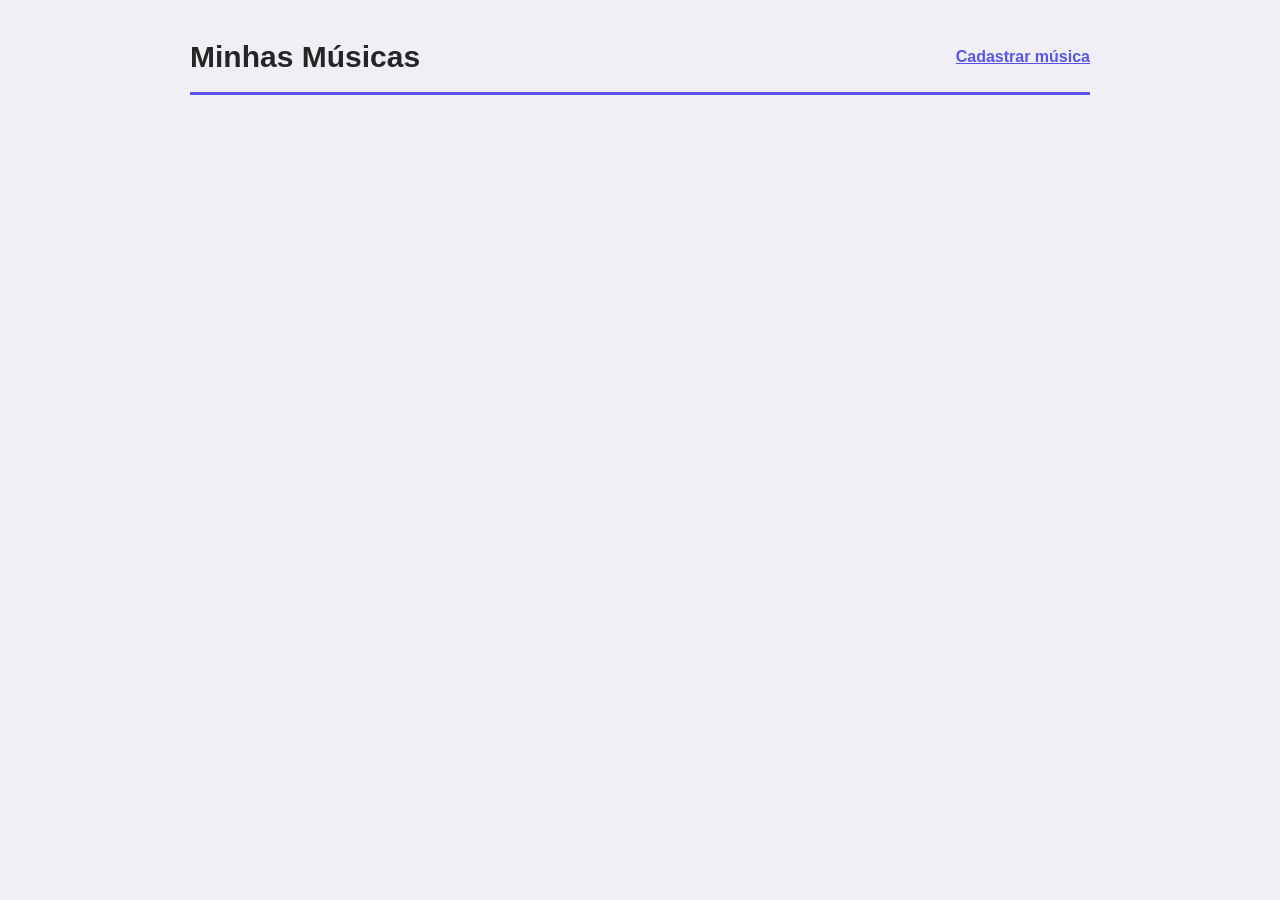
<file: index.html>
<!DOCTYPE html>
<html lang="pt-BR">
<head>
    <meta charset="UTF-8">
    <meta name="viewport" content="width=device-width, initial-scale=1.0">
    <title>Minhas Músicas</title>
    <link rel="stylesheet" href="index.css">
</head>
<body>

    <header>
        <h1>Minhas Músicas</h1>
        <a href="cadastrar.html">Cadastrar música</a>
    </header>

    <main>
        <section id="listaMusicas">
        </section>
    </main>

    <script src="index.js"></script>
</body>
</html>
</file>
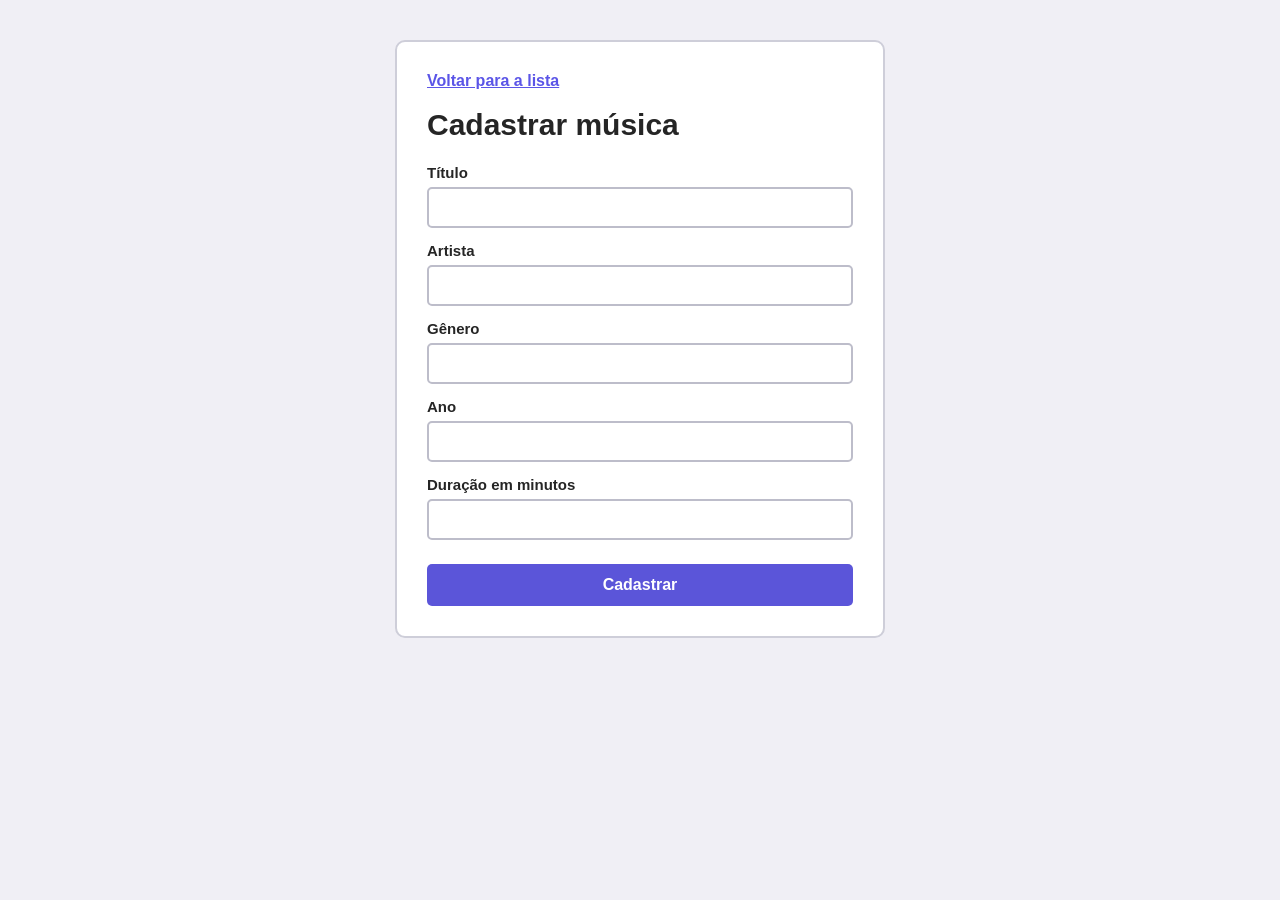
<file: cadastrar.html>
<!DOCTYPE html>
<html lang="pt-BR">
<head>
    <meta charset="UTF-8">
    <meta name="viewport" content="width=device-width, initial-scale=1.0">
    <title>Cadastrar música</title>
    <link rel="stylesheet" href="cadastrar.css">
</head>
<body>

    <main>
        <a class="voltar" href="index.html">Voltar para a lista</a>

        <h1>Cadastrar música</h1>

        <div class="campo">
            <label for="titulo">Título</label>
            <input type="text" id="titulo">
        </div>

        <div class="campo">
            <label for="artista">Artista</label>
            <input type="text" id="artista">
        </div>

        <div class="campo">
            <label for="genero">Gênero</label>
            <input type="text" id="genero">
        </div>

        <div class="campo">
            <label for="ano">Ano</label>
            <input type="number" id="ano">
        </div>

        <div class="campo">
            <label for="duracao">Duração em minutos</label>
            <input type="number" id="duracao">
        </div>

        <button id="botaoCadastrar">Cadastrar</button>
    </main>

    <script src="cadastrar.js"></script>
</body>
</html>
</file>
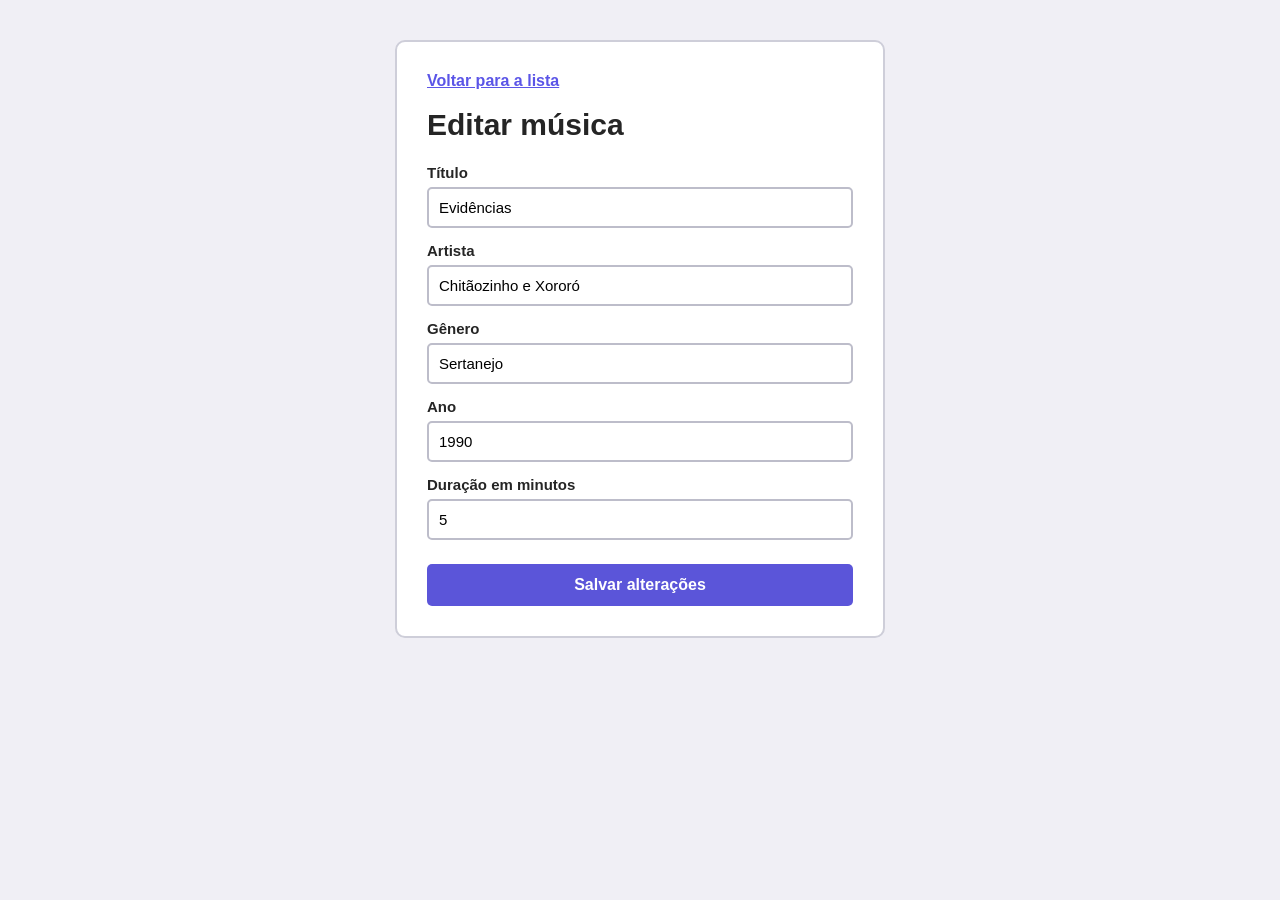
<file: editar.html>
<!DOCTYPE html>
<html lang="pt-BR">
<head>
    <meta charset="UTF-8">
    <meta name="viewport" content="width=device-width, initial-scale=1.0">
    <title>Editar música</title>
    <link rel="stylesheet" href="editar.css">
</head>
<body>

    <main>
        <a class="voltar" href="index.html">Voltar para a lista</a>

        <h1>Editar música</h1>

        <div class="campo">
            <label for="titulo">Título</label>
            <input type="text" id="titulo" value="Evidências">
        </div>

        <div class="campo">
            <label for="artista">Artista</label>
            <input type="text" id="artista" value="Chitãozinho e Xororó">
        </div>

        <div class="campo">
            <label for="genero">Gênero</label>
            <input type="text" id="genero" value="Sertanejo">
        </div>

        <div class="campo">
            <label for="ano">Ano</label>
            <input type="number" id="ano" value="1990">
        </div>

        <div class="campo">
            <label for="duracao">Duração em minutos</label>
            <input type="number" id="duracao" value="5">
        </div>

        <button id="botaoSalvar">Salvar alterações</button>
    </main>

    <script src="editar.js"></script>
</body>
</html>
</file>
<file: index.css>
* {
    margin: 0;
    padding: 0;
    box-sizing: border-box;
}

body {
    font-family: Arial, sans-serif;
    background-color: #f0eff5;
    color: #252525;
    padding: 40px;
}

header {
    max-width: 900px;
    margin: 0 auto 25px;
    padding-bottom: 18px;
    border-bottom: 3px solid #5b55e7;
    display: flex;
    justify-content: space-between;
    align-items: center;
    gap: 20px;
}

h1 {
    font-size: 30px;
}

header a {
    color: #5b55e7;
    font-weight: bold;
    text-decoration: underline;
}

main {
    max-width: 900px;
    margin: 0 auto;
}

#listaMusicas {
    display: flex;
    flex-direction: column;
    gap: 16px;
}

.musica {
    background-color: white;
    border: 2px solid #ceced9;
    border-radius: 10px;
    padding: 20px;
}

.musica h2 {
    font-size: 23px;
    margin-bottom: 4px;
}

.artista {
    font-size: 17px;
    margin-bottom: 5px;
}

.detalhes {
    color: #777;
    font-size: 14px;
    margin-bottom: 14px;
}

.acoes {
    display: flex;
    gap: 10px;
    align-items: center;
}

.editar,
.apagar {
    display: inline-block;
    padding: 8px 15px;
    border-radius: 5px;
    font-size: 15px;
    font-weight: bold;
    text-decoration: none;
    background-color: white;
    cursor: pointer;
}

.editar {
    color: #5b55e7;
    border: 2px solid #5b55e7;
}

.apagar {
    color: #d92d20;
    border: 2px solid #d92d20;
}

.editar:hover {
    background-color: #5b55e7;
    color: white;
}

.apagar:hover {
    background-color: #d92d20;
    color: white;
}

@media (max-width: 600px) {
    body {
        padding: 20px;
    }

    header {
        align-items: flex-start;
        flex-direction: column;
    }

    h1 {
        font-size: 26px;
    }
}
</file>
<file: cadastrar.css>
* {
    margin: 0;
    padding: 0;
    box-sizing: border-box;
}

body {
    font-family: Arial, sans-serif;
    background-color: #f0eff5;
    color: #252525;
    padding: 40px 20px;
}

main {
    max-width: 490px;
    margin: 0 auto;
    background-color: white;
    padding: 30px;
    border: 2px solid #ceced9;
    border-radius: 10px;
}

.voltar {
    display: inline-block;
    color: #5b55e7;
    font-weight: bold;
    margin-bottom: 18px;
}

h1 {
    font-size: 30px;
    margin-bottom: 22px;
}

.campo {
    display: flex;
    flex-direction: column;
    margin-bottom: 14px;
}

label {
    font-weight: bold;
    font-size: 15px;
    margin-bottom: 6px;
}

input {
    width: 100%;
    height: 41px;
    padding: 8px 10px;
    border: 2px solid #bdbdca;
    border-radius: 5px;
    font-size: 15px;
    outline: none;
}

input:focus {
    border-color: #5b55e7;
}

#botaoCadastrar {
    width: 100%;
    padding: 12px;
    margin-top: 10px;
    background-color: #5b55d9;
    color: white;
    border: none;
    border-radius: 5px;
    font-size: 16px;
    font-weight: bold;
    cursor: pointer;
}

#botaoCadastrar:hover {
    background-color: #4540bc;
}

@media (max-width: 500px) {
    main {
        padding: 22px;
    }

    h1 {
        font-size: 26px;
    }
}
</file>
<file: editar.css>
* {
    margin: 0;
    padding: 0;
    box-sizing: border-box;
}

body {
    font-family: Arial, sans-serif;
    background-color: #f0eff5;
    color: #252525;
    padding: 40px 20px;
}

main {
    max-width: 490px;
    margin: 0 auto;
    background-color: white;
    padding: 30px;
    border: 2px solid #ceced9;
    border-radius: 10px;
}

.voltar {
    display: inline-block;
    color: #5b55e7;
    font-weight: bold;
    margin-bottom: 18px;
}

h1 {
    font-size: 30px;
    margin-bottom: 22px;
}

.campo {
    display: flex;
    flex-direction: column;
    margin-bottom: 14px;
}

label {
    font-weight: bold;
    font-size: 15px;
    margin-bottom: 6px;
}

input {
    width: 100%;
    height: 41px;
    padding: 8px 10px;
    border: 2px solid #bdbdca;
    border-radius: 5px;
    font-size: 15px;
    outline: none;
}

input:focus {
    border-color: #5b55e7;
}

#botaoSalvar {
    width: 100%;
    padding: 12px;
    margin-top: 10px;
    background-color: #5b55d9;
    color: white;
    border: none;
    border-radius: 5px;
    font-size: 16px;
    font-weight: bold;
    cursor: pointer;
}

#botaoSalvar:hover {
    background-color: #4540bc;
}

@media (max-width: 500px) {
    main {
        padding: 22px;
    }

    h1 {
        font-size: 26px;
    }
}
</file>
